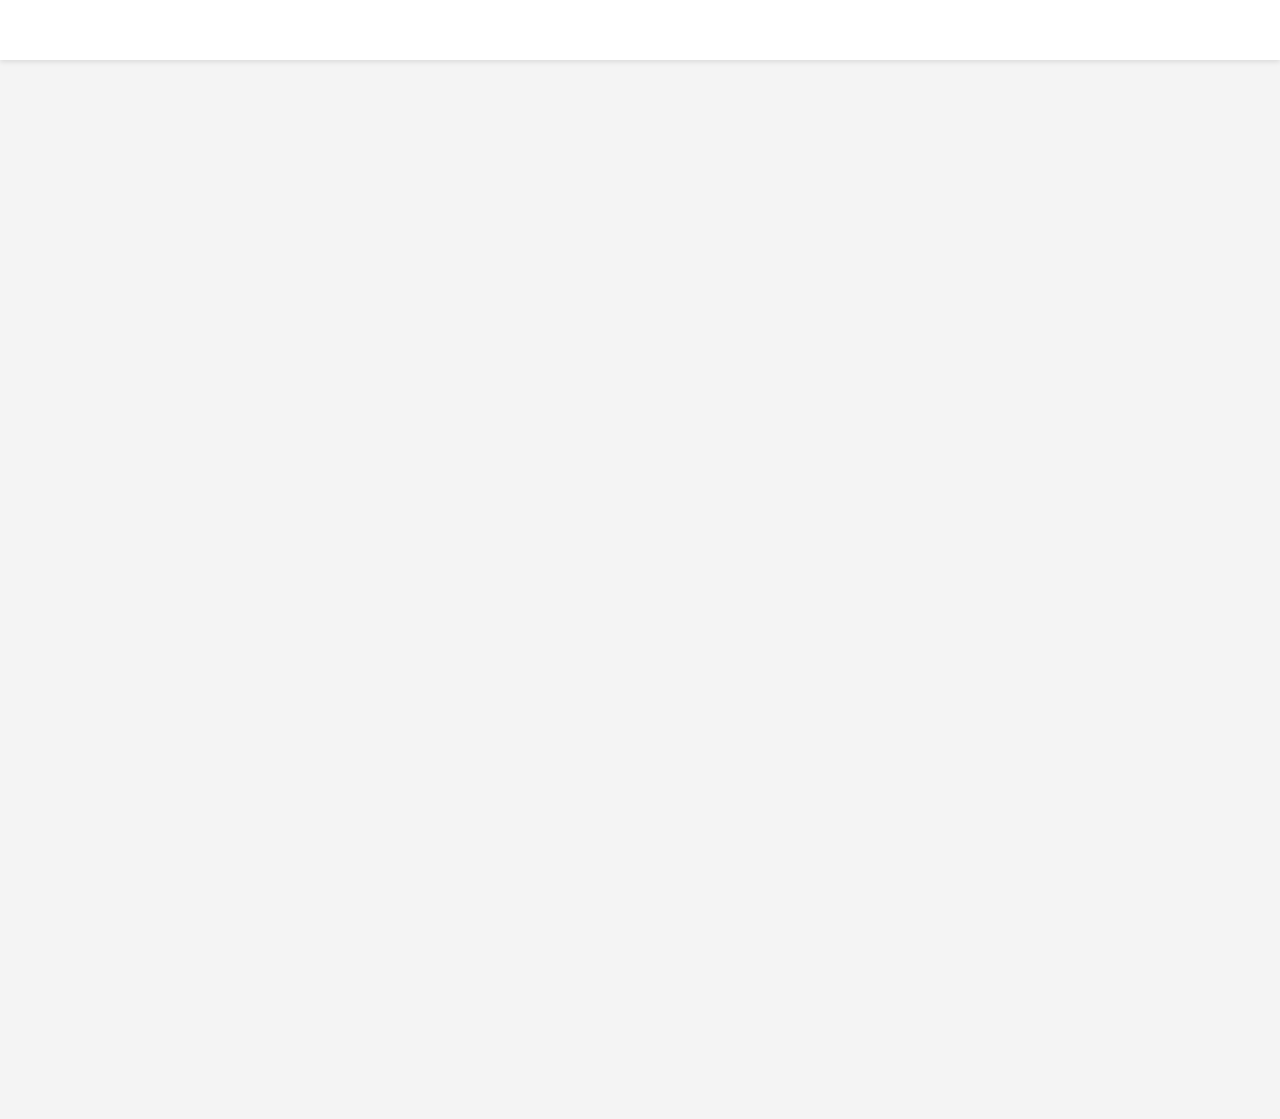
<file: index.html>
<!DOCTYPE html>
<html lang="en">
<head>
    <meta charset="UTF-8">
    <meta name="viewport" content="width=device-width, initial-scale=1.0">
        <link rel="stylesheet" href="css/styles.css">
        <!-- SEO Metadata for Pata Fundi -->
    <meta name="description" content="Pata Fundi connects you with trusted masons, electricians, plumbers, and other skilled trades people in your area. Fast, reliable, and vetted professionals for all your technical and repair needs.">
    <meta name="keywords" content="Pata Fundi, masons, electricians, plumbers, technical services, repair, Nairobi, Kenya, skilled trades, home services, vetted professionals">
    <meta name="author" content="Pata Fundi Team">
    <meta property="og:title" content="Pata Fundi - Find Trusted Skilled Trades People Near You">
    <meta property="og:description" content="Easily connect with reliable masons, electricians, plumbers, and more. Quality service, fast response, and peace of mind.">
    <meta property="og:type" content="website">
    <meta property="og:url" content="https://yourdomain.com/">
    <meta property="og:image" content="https://yourdomain.com/gallery/all.png">
    <meta name="twitter:card" content="summary_large_image">
    <meta name="twitter:title" content="Pata Fundi - Find Trusted Skilled Trades People Near You">
    <meta name="twitter:description" content="Connect with vetted professionals for all your technical and repair needs.">
    <meta name="twitter:image" content="https://yourdomain.com/gallery/all.png">
        <!-- Add to your <head> in all HTML files -->
<link href="https://fonts.googleapis.com/css2?family=Inter:wght@400;500;700&family=Montserrat:wght@700&display=swap" rel="stylesheet">
<link rel="icon" type="image/x-icon" href="gallery/employees.ico">
    <title>Home</title>
</head>
<body>
    <header class="site-header">
        <nav class="main-nav">
            <a href="index.html" class="nav-brand">Pata Fundi</a>
            <ul class="nav-links">
                <li><a href="projects.html">Projects</a></li>
                <li><a href="services.html">Services</a></li>
                 <li><a href="about.html">About</a></li>
                <li><a href="contact.html">Contact</a></li>
            </ul>
            <button class="menu-toggle" aria-label="Toggle navigation menu">☰</button>
        </nav>
    </header>

    <main class="content-wrapper">
        <section class="hero-section">
            <h1>Hello, Welcome to Pata Fundi</h1>
            <p>With just a scroll, you can find a competent mason, 
                electrician, plumber, or any other technical specialist near you.</p>
            <img src="gallery/all.png" alt="skills showcasd" width="600" height="400">
            <a href="contact.html" class="cta-button">Get In Touch</a>
        </section>
    </main>

    <footer class="site-footer">
        <p>&copy; 2025 My Portfolio. All rights reserved.</p>
    </footer>
    <script src="js/main.js"></script>

</body>
</html>
</file>
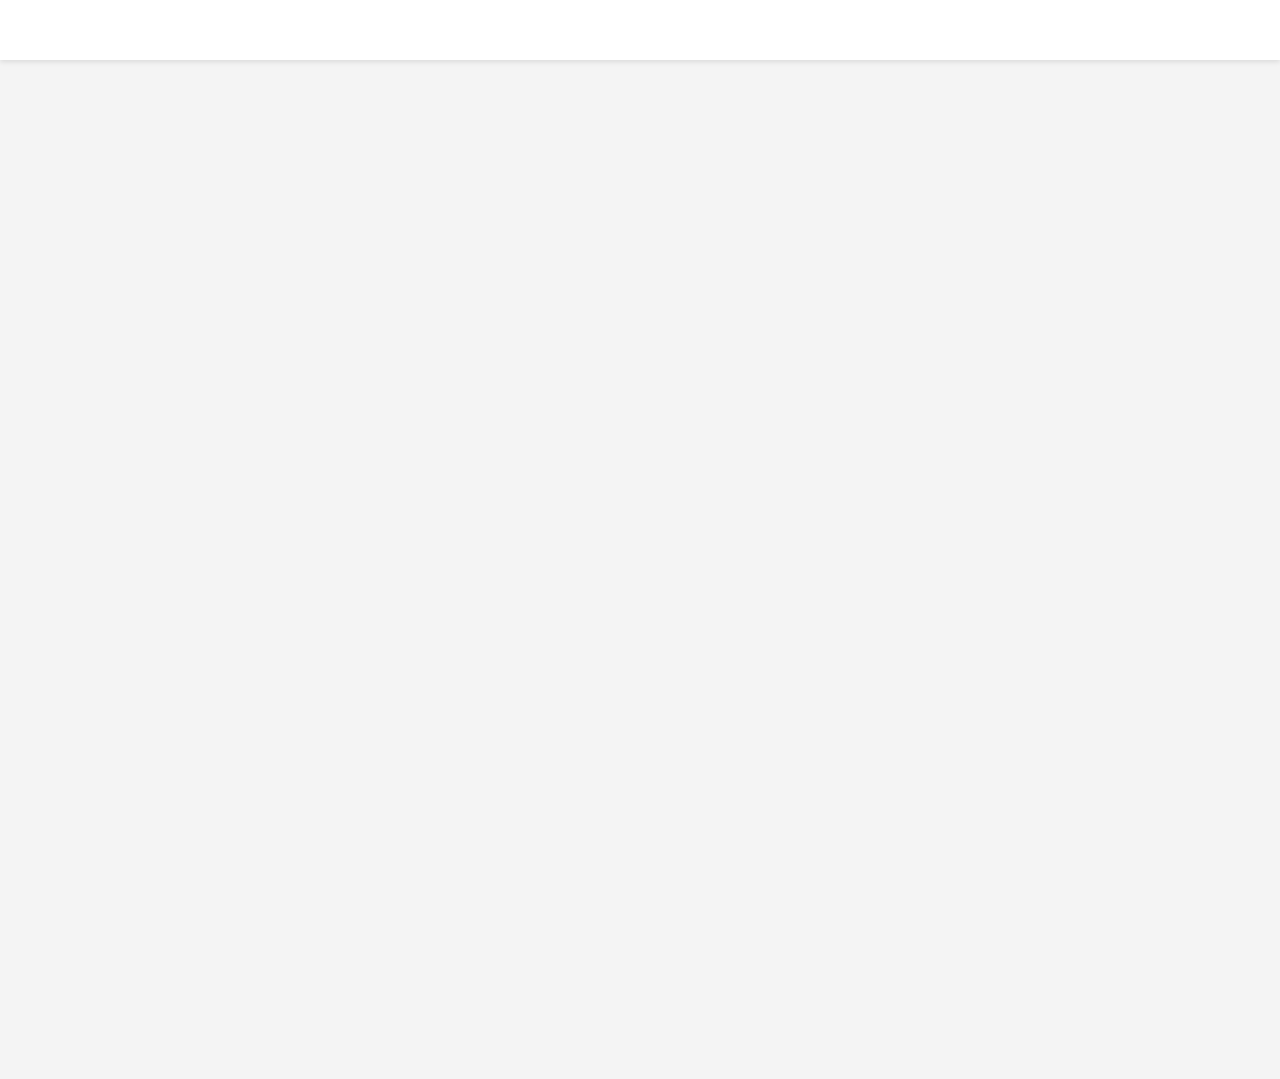
<file: about.html>
<!DOCTYPE html>
<html lang="en">
<head>
    <meta charset="UTF-8">
    <meta name="viewport" content="width=device-width, initial-scale=1.0">
    <title>About Us - Pata Fundi</title>
    <link rel="stylesheet" href="css/styles.css">
    <!-- Add to your <head> in all HTML files -->
<link href="https://fonts.googleapis.com/css2?family=Inter:wght@400;500;700&family=Montserrat:wght@700&display=swap" rel="stylesheet">
<link rel="icon" type="image/x-icon" href="gallery/employees.ico">
</head>
<body>
    <header class="site-header">
        <nav class="main-nav">
            <a href="index.html" class="nav-brand">Pata Fundi</a>
            <ul class="nav-links">
                <li><a href="index.html">Home</a></li>
                <li><a href="projects.html">Projects</a></li>
                <li><a href="services.html">Services</a></li>
                <li><a href="contact.html">Contact</a></li>
                
            </ul>
            <button class="menu-toggle" aria-label="Toggle navigation menu">☰</button>
        </nav>
    </header>

   <main class="content-wrapper">
    <section class="about-section">
        <h1>About Us</h1>
        <p>
            <strong>Pata Fundi</strong> is a trusted platform that connects you with skilled trades people—masons, electricians, plumbers, and more—right in your neighborhood.
        </p>
        <h2>Our Mission</h2>
        <p>
            To make it easy for anyone to find reliable, vetted professionals for all technical and repair needs, ensuring quality service and peace of mind.
        </p>
        <h2>Why Choose Us?</h2>
        <ul>
            <li>All professionals are carefully screened and verified.</li>
            <li>Fast response and easy booking process.</li>
            <li>Wide range of services for homes and businesses.</li>
            <li>Transparent pricing and customer support.</li>
        </ul>
        <h2>Our Story</h2>
        <p>
            Founded in 2025, Pata Fundi was born out of the need to simplify access to trusted trades people. We believe everyone deserves quality workmanship and honest service.
        </p>
        <h2>Contact Us</h2>
        <p>
            Have questions or feedback? <a href="contact.html">Reach out to us</a>—we’re here to help!
        </p>
    </section>
</main>

    <footer class="site-footer">
        <p>&copy; 2025 Pata Fundi. All rights reserved.</p>
    </footer>

    <script src="js/main.js"></script>

</body>
</html>
</file>
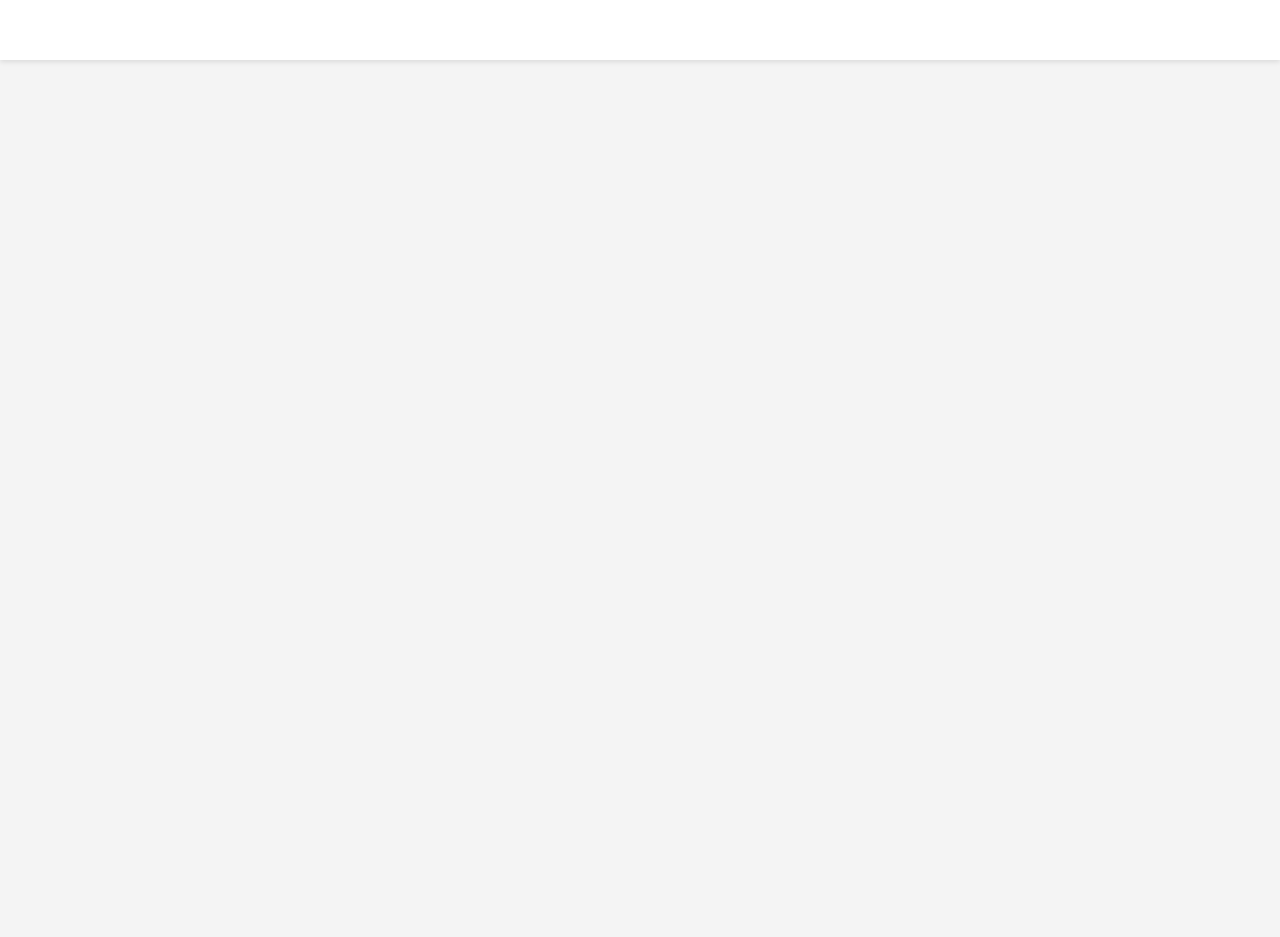
<file: contact.html>
<!DOCTYPE html>
<html lang="en">
<head>
    <meta charset="UTF-8">
    <meta name="viewport" content="width=device-width, initial-scale=1.0">
    <title>Contact Us - Pata Fundi</title>
    <link rel="stylesheet" href="css/styles.css">
    <!-- Add to your <head> in all HTML files -->
<link href="https://fonts.googleapis.com/css2?family=Inter:wght@400;500;700&family=Montserrat:wght@700&display=swap" rel="stylesheet">
<link rel="icon" type="image/x-icon" href="gallery/employees.ico">

</head>
<body>
    <header class="site-header">
        <nav class="main-nav">
            <a href="index.html" class="nav-brand">Pata Fundi</a>
            <ul class="nav-links">
                <li><a href="index.html">Home</a></li>
                <li><a href="projects.html">Projects</a></li>
                <li><a href="services.html">Services</a></li>
                <li><a href="about.html">About</a></li>
            </ul>
            <button class="menu-toggle" aria-label="Toggle navigation menu">☰</button>
        </nav>
    </header>

    <main class="content-wrapper">
        <section class="contact-section">
            <h1>Contact Us</h1>
            <p>If you have any questions or inquiries, feel free to reach out!</p>
            <form action="#" method="POST">
                <label for="name">Name:</label>
                <input type="text" id="name" name="name" required>

                <label for="email">Email:</label>
                <input type="email" id="email" name="email" required>

                <label for="message">Message:</label>
                <textarea id="message" name="message" rows="5" required></textarea>

                <button type="submit" class="cta-button">Send Message</button>
            </form>
        </section>
    </main>

    <footer class="site-footer">
        <p>&copy; 2025 Pata Fundi. All rights reserved.</p>
    </footer>
    <script src="js/main.js"></script>

</body>
</html>
</file>
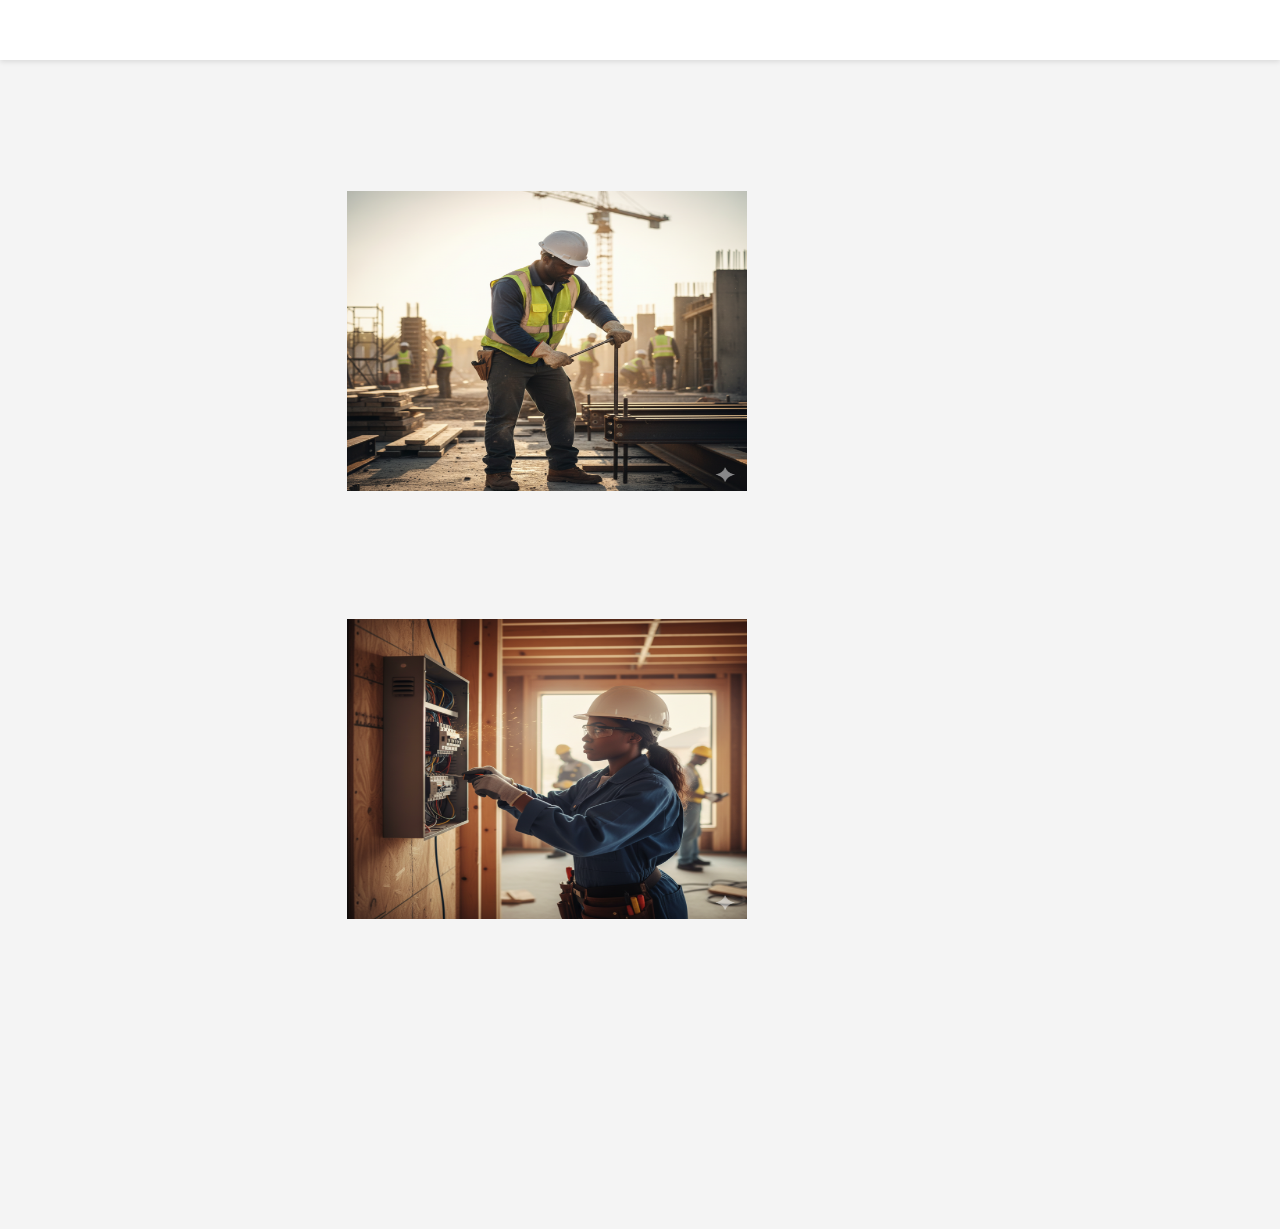
<file: projects.html>
<!DOCTYPE html>
<html lang="en">
<head>
    <meta charset="UTF-8">
    <meta name="viewport" content="width=device-width, initial-scale=1.0">
    <title>Projects - Pata Fundi</title>
    <link rel="stylesheet" href="css/styles.css">
    <!-- Add to your <head> in all HTML files -->
<link href="https://fonts.googleapis.com/css2?family=Inter:wght@400;500;700&family=Montserrat:wght@700&display=swap" rel="stylesheet">
<link rel="icon" type="image/x-icon" href="gallery/employees.ico">
</head>
<body>
    <header class="site-header">
        <nav class="main-nav">
            <a href="index.html" class="nav-brand">Pata Fundi</a>
            <ul class="nav-links">
                <li><a href="index.html">Home</a></li>
                <li><a href="services.html">Services</a></li>
                <li><a href="about.html">About</a></li>
                <li><a href="contact.html">Contact</a></li>
            </ul>
            <button class="menu-toggle" aria-label="Toggle navigation menu">☰</button>
        </nav>
    </header>

    <main class="content-wrapper">
       <section class="projects-section">
    <h1>Our Projects</h1>
    <p>Explore our diverse range of projects and see the quality of work we deliver.</p>
    <div class="project-list">
        <div class="project-item">
            <img src="gallery/construction.png" alt="Masonry Project" width="400" height="300">
            <h2>Residential Masonry</h2>
            <p>Completed brickwork for a family home in Nairobi. Durable and beautiful finish.</p>
        </div>
        <div class="project-item">
            <img src="gallery/electric_repair.png" alt="Electrical Installation" width="400" height="300">
            <h2>Office Electrical Installation</h2>
            <p>Full electrical wiring and lighting installation for a new office block.</p>
        </div>
        <!-- Add more projects as needed -->
    </div>
    <p><a href="contact.html" class="cta-button">Start Your Project With Us</a></p>
</section>
    </main>

    <footer class="site-footer">
        <p>&copy; 2025 Pata Fundi. All rights reserved.</p>
    </footer>
    <script src="js/main.js"></script>

</body>
</html>
</file>
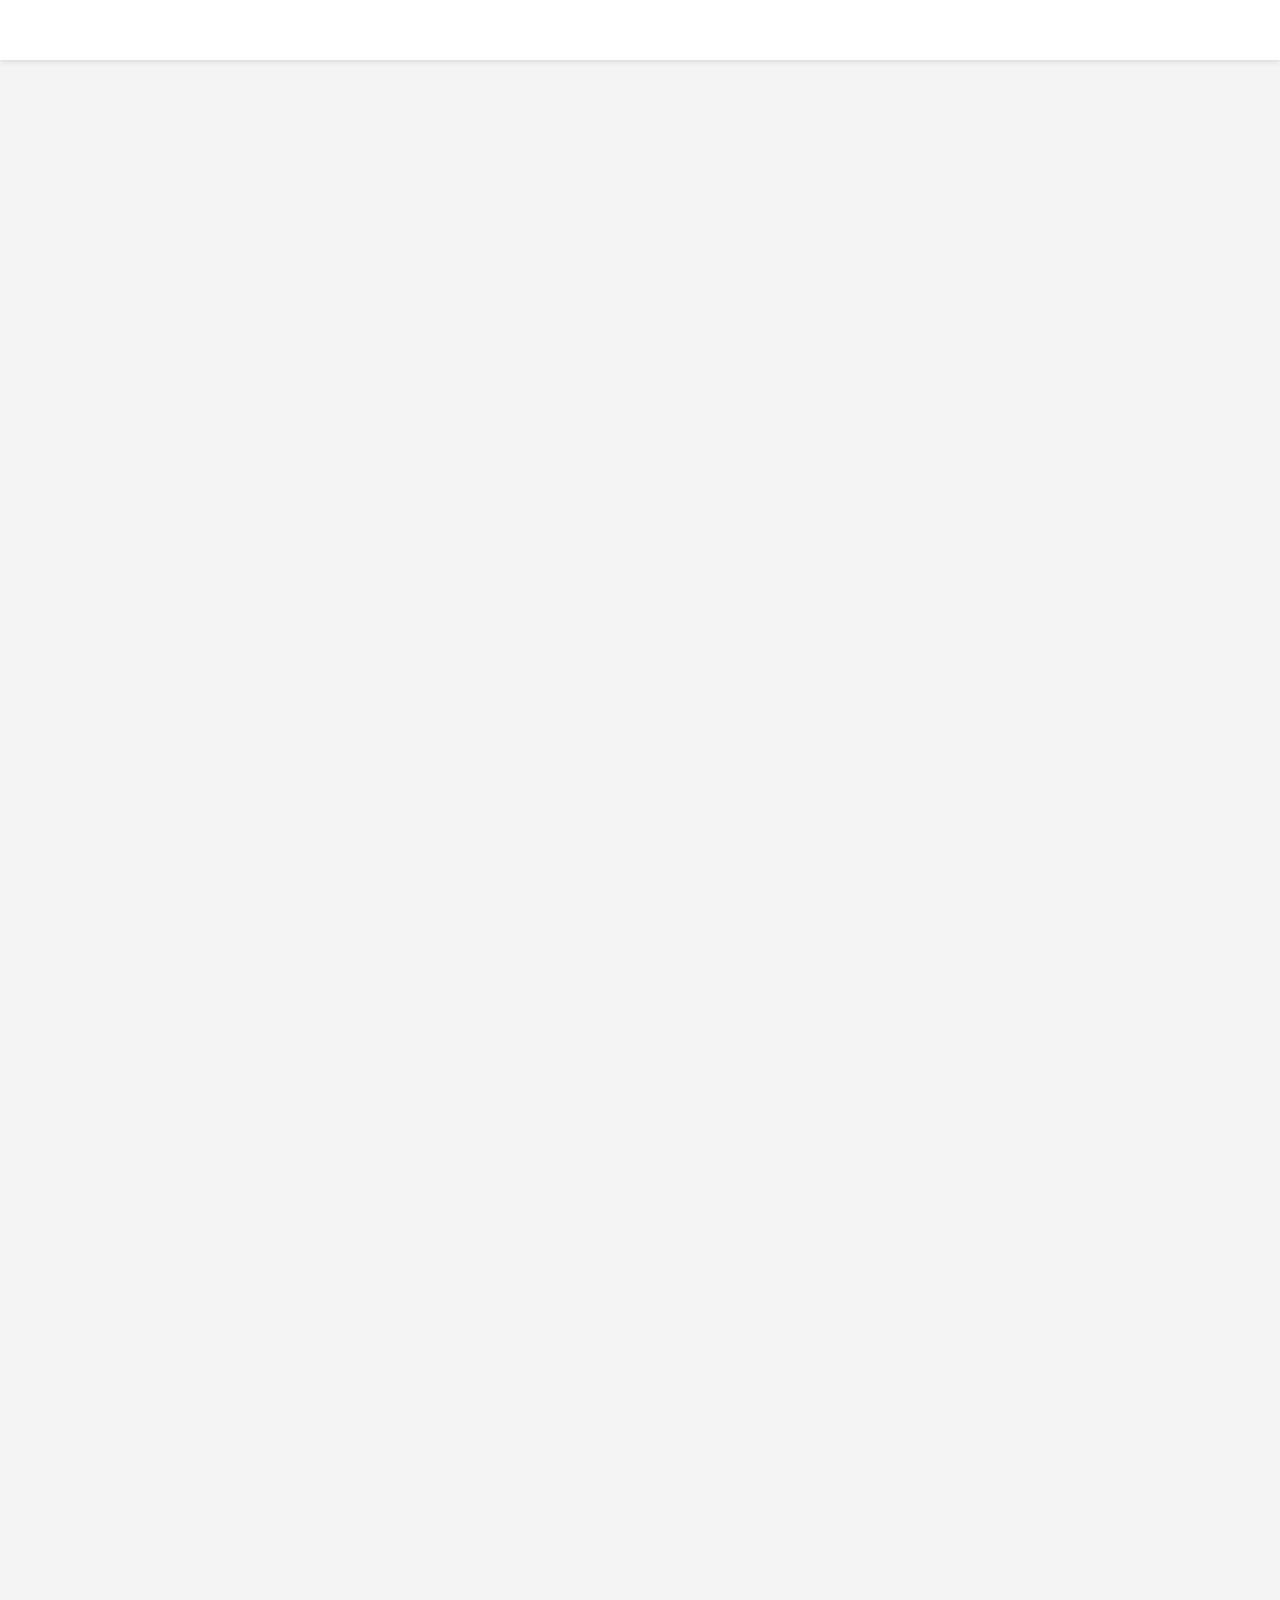
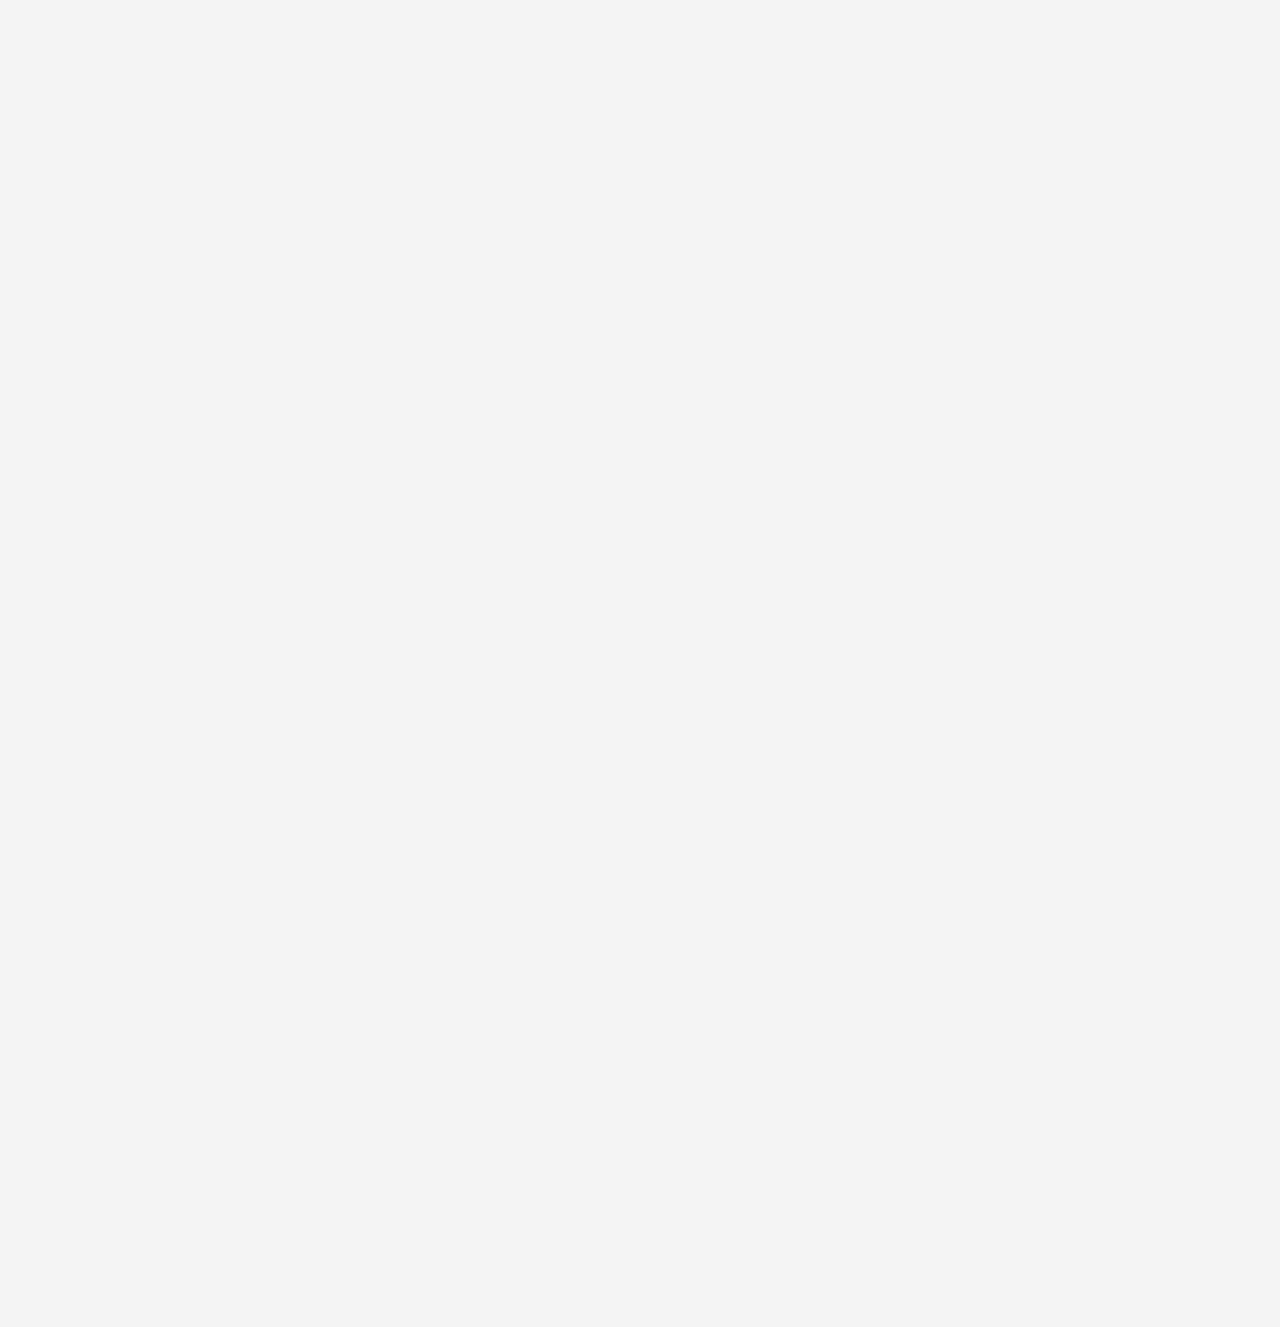
<file: services.html>
<!DOCTYPE html>
<html lang="en">
<head>
    <meta charset="UTF-8">
    <meta name="viewport" content="width=device-width, initial-scale=1.0">
    <title>Services - Pata Fundi</title>
    <link rel="stylesheet" href="css/styles.css">
    <!-- Add to your <head> in all HTML files -->
<link href="https://fonts.googleapis.com/css2?family=Inter:wght@400;500;700&family=Montserrat:wght@700&display=swap" rel="stylesheet">
<link rel="icon" type="image/x-icon" href="gallery/employees.ico">

</head>
<body>
    <header class="site-header">
        <nav class="main-nav">
            <a href="index.html" class="nav-brand">Pata Fundi</a>
            <ul class="nav-links">
                <li><a href="index.html">Home</a></li>
                <li><a href="projects.html">Projects</a></li>
                <li><a href="about.html">About</a></li>
                <li><a href="contact.html">Contact</a></li>
                
            </ul>
            <button class="menu-toggle" aria-label="Toggle navigation menu">☰</button>
        </nav>
    </header>

    <main class="content-wrapper">
        <section class="services-section">
            <h1>Our Services</h1>
            <p>We connect you with skilled trades people including masons, electricians, plumbers, and more.</p>
            <div class="service-list">
                <div class="service-item">
                    <h2>Masonry</h2>
                    <p>Expert bricklaying, stonework, and concrete services for your construction needs.</p>
                    <img src="gallery/construction.png" alt="Masonry work" width="300" height="200">
                </div>
                <div class="service-item">
                    <h2>Electrical</h2>
                    <p>Certified electricians for installations, repairs, and maintenance.</p>
                    <img src="gallery/electric_repair.png" alt="Electrical work" width="300" height="200">
                </div>
                <div class="service-item">
                    <h2>Computer repairs</h2>
                    <p>Professional computer repair services for all your tech needs.</p>
                    <img src="gallery/computer_repair.png" alt="Computer repairs" width="300" height="200">
                </div>
                <div class="service-item">
                    <h2>Phone repairs</h2>
                    <p>Expert phone repair services for all brands and models.</p>
                    <img src="gallery/phone_repair_man.png" alt="Phone repairs" width="300" height="200">
                </div>
            </div>
            <h3>How It Works</h3>
            <ul>
                <li>Request a service online or by phone.</li>
                <li>We match you with a qualified professional.</li>
                <li>Get the job done quickly and efficiently.</li>
            </ul>
            <p><strong>Why choose Pata Fundi?</strong> All our professionals are vetted, reliable, and ready to help. <a href="contact.html">Contact us</a> to get started!</p>
        </section>
    </main>

    <footer class="site-footer">
        <p>&copy; 2025 Pata Fundi. All rights reserved.</p>
    </footer>
    <script src="js/main.js"></script>
</body>
</html>
</file>
<file: css/styles.css>
:root {
    --primary-color: #3498db;
    --background-color: #f4f4f4;
    --text-color: #222;
    --accent-color: #0077b6;
    --button-hover: #023e8a;
    --card-bg: #fff;
    --shadow: 0 2px 16px rgba(0,0,0,0.07);
    --heading-font: 'Montserrat', Arial, sans-serif;
    --body-font: 'Inter', Arial, sans-serif;
}

body {
    font-family: var(--body-font);
    margin: 0;
    padding: 0;
    background-color: var(--background-color);
    color: var(--text-color);
    font-size: 0.97rem;
    font-weight: 400;
    letter-spacing: 0.01em;
    line-height: 1.7;
}

.content-wrapper {
    max-width: 900px;
    margin: 0 auto;
    padding: 1rem;
    min-height: 80vh;
    display: flex;
    flex-direction: column;
    align-items: center;
    width: 100%;
    box-sizing: border-box;
}

/* --- Header & Navigation --- */
.site-header {
    background-color: #fff;
    box-shadow: 0 2px 5px rgba(0,0,0,0.1);
    padding: 0.5rem 0;
    width: 100%;
    position: relative;
    box-sizing: border-box;
    left: 0;
    transform: none;
}

.main-nav {
    display: flex;
    justify-content: space-between;
    align-items: center;
    flex-wrap: wrap;
    padding: 0 1rem;
    position: relative;
    width: 100%;
    box-sizing: border-box;
}

.nav-brand {
    font-family: var(--heading-font);
    font-weight: 700;
    font-size: 1.6rem;
    color: var(--primary-color);
    text-decoration: none;
    letter-spacing: 0.04em;
    opacity: 0;
    transform: translateY(-20px);
    animation: fadeInUp 1.5s cubic-bezier(0.23, 1, 0.32, 1) forwards 0.2s;
    text-shadow: 0 2px 8px rgba(52,152,219,0.07);
}

.nav-links {
    display: flex;
    gap: 1.2rem;
    margin: 0;
    padding: 0;
    list-style: none;
}

.nav-links li {
    list-style: none;
    margin: 0;
    padding: 0;
}

.nav-links li a {
    font-family: var(--body-font);
    text-decoration: none;
    color: var(--text-color);
    padding: 0.5rem 1rem;
    font-weight: 500;
    font-size: 0.97rem;
    border-radius: 4px;
    transition: color 0.3s, background 0.2s;
    opacity: 0;
    transform: translateY(-20px);
    animation: fadeInUp 1.5s cubic-bezier(0.23, 1, 0.32, 1) forwards 0.4s;
}

.nav-links li a:hover {
    color: var(--primary-color);
    background: #eaf6fb;
}

.menu-toggle {
    display: none;
    position: absolute;
    right: 1rem;
    top: 50%;
    transform: translateY(-50%);
    background: none;
    border: none;
    font-size: 2rem;
    color: var(--primary-color);
    cursor: pointer;
    z-index: 10;
    opacity: 0;
    animation: fadeIn 1.5s cubic-bezier(0.23, 1, 0.32, 1) forwards 0.6s;
}

/* --- Hero & Section Animations --- */
.hero-section,
.services-section,
.contact-section,
.about-section {
    width: 100%;
    max-width: 600px;
    background: var(--card-bg);
    border-radius: 12px;
    box-shadow: var(--shadow);
    margin: 2rem auto;
    padding: 2rem 1rem;
    text-align: center;
    opacity: 0;
    transform: translateY(30px);
    animation: fadeInUp 1.7s cubic-bezier(0.23, 1, 0.32, 1) forwards 0.2s;
    box-sizing: border-box;
}

.hero-section img,
.service-item img,
.about-section img {
    max-width: 100%;
    height: auto;
    border-radius: 8px;
    margin: 1rem 0;
    opacity: 0;
    transform: scale(0.95) rotate(-2deg);
    transition: opacity 1.7s cubic-bezier(0.23, 1, 0.32, 1), transform 1.7s cubic-bezier(0.23, 1, 0.32, 1);
    box-shadow: 0 4px 24px rgba(52,152,219,0.08);
}

img.visible {
    opacity: 1 !important;
    transform: scale(1) rotate(0deg) !important;
}

h1, h2, h3, p, ul, label {
    opacity: 0;
    transform: translateY(20px);
    animation: fadeInUp 1.5s cubic-bezier(0.23, 1, 0.32, 1) forwards;
}

h1, .about-section h1 {
    font-family: var(--heading-font);
    font-size: 1.5rem;
    font-weight: 700;
    color: var(--primary-color);
    margin-bottom: 1rem;
    letter-spacing: 0.03em;
    animation-delay: 0.2s;
    text-shadow: 0 2px 8px rgba(52,152,219,0.07);
}

h2, .about-section h2 {
    font-family: var(--heading-font);
    font-size: 1.1rem;
    font-weight: 700;
    color: var(--accent-color);
    margin-top: 2rem;
    margin-bottom: 0.5rem;
    letter-spacing: 0.02em;
    animation-delay: 0.3s;
}

h3 {
    font-family: var(--heading-font);
    font-size: 0.97rem;
    font-weight: 600;
    color: var(--primary-color);
    margin-top: 1.5rem;
    margin-bottom: 0.5rem;
    animation-delay: 0.3s;
}

p, ul, label {
    font-family: var(--body-font);
    font-size: 0.97rem;
    color: var(--text-color);
    margin-bottom: 1rem;
    line-height: 1.7;
    animation-delay: 0.4s;
}

ul {
    margin-left: 1.5rem;
    margin-bottom: 1rem;
    color: #555;
}

ul li, .about-section ul li {
    margin-bottom: 0.5rem;
    list-style: disc inside;
    opacity: 0;
    transform: translateY(20px);
    animation: fadeInUp 1.5s cubic-bezier(0.23, 1, 0.32, 1) forwards 0.5s;
    font-family: var(--body-font);
    font-size: 0.95rem;
}

a {
    color: var(--primary-color);
    text-decoration: underline;
    transition: color 0.2s;
    font-weight: 500;
}

a:hover {
    color: var(--accent-color);
}

/* --- Services Grid --- */
.service-list {
    display: flex;
    flex-wrap: wrap;
    gap: 2rem;
    justify-content: center;
    margin: 2rem 0;
    width: 100%;
    box-sizing: border-box;
}

.service-item {
    background: var(--card-bg);
    border-radius: 10px;
    box-shadow: var(--shadow);
    padding: 1.5rem;
    flex: 1 1 300px;
    max-width: 320px;
    text-align: center;
    transition: box-shadow 0.3s, transform 0.3s;
    opacity: 0;
    transform: translateY(30px) scale(0.97);
    animation: fadeInUp 1.7s cubic-bezier(0.23, 1, 0.32, 1) forwards;
    box-sizing: border-box;
}

.service-item:hover {
    box-shadow: 0 4px 24px rgba(52,152,219,0.15);
    transform: scale(1.03);
}

.service-item h2 {
    color: var(--primary-color);
    margin-bottom: 0.5rem;
    animation-delay: 0.3s;
}

.service-item p {
    color: #555;
    animation-delay: 0.4s;
}

/* --- Contact Form --- */
.contact-section form {
    display: flex;
    flex-direction: column;
    gap: 1.2rem;
}

.contact-section label {
    font-weight: 500;
    color: #2d3a4b;
    margin-bottom: 0.3rem;
    font-size: 0.97rem;
}

.contact-section input,
.contact-section textarea {
    font-family: var(--body-font);
    padding: 0.75rem 1rem;
    border: 1px solid #cfd8dc;
    border-radius: 6px;
    font-size: 0.97rem;
    background: #f7fafc;
    transition: border 0.2s, box-shadow 0.2s;
    box-sizing: border-box;
}

.contact-section input:focus,
.contact-section textarea:focus {
    border-color: var(--primary-color);
    outline: none;
    background: #fff;
    box-shadow: 0 0 0 2px #90e0ef;
}

/* --- Button Animation --- */
.cta-button,
button[type="submit"] {
    font-family: var(--heading-font);
    background: var(--accent-color);
    color: #fff;
    border: none;
    padding: 0.8rem 1.7rem;
    border-radius: 6px;
    font-size: 1rem;
    font-weight: 700;
    cursor: pointer;
    text-decoration: none;
    margin-top: 1rem;
    transition: background 0.2s, transform 0.2s, box-shadow 0.2s;
    opacity: 0;
    transform: scale(0.95);
    animation: fadeInUp 1.5s cubic-bezier(0.23, 1, 0.32, 1) forwards 0.5s;
    box-shadow: 0 2px 8px rgba(0,119,182,0.08);
}

.cta-button:hover,
button[type="submit"]:hover {
    background: var(--button-hover);
    transform: scale(1.05);
    box-shadow: 0 4px 16px rgba(0,119,182,0.12);
}

button:active,
.cta-button:active {
    background: #90e0ef;
    transform: scale(0.97);
}

/* --- Success Animation for Form --- */
.form-success {
    animation: popFade 1.2s cubic-bezier(0.23, 1, 0.32, 1) forwards;
    color: var(--primary-color);
    font-family: var(--heading-font);
    font-weight: bold;
    margin-top: 1rem;
    font-size: 1rem;
    letter-spacing: 0.02em;
}

/* --- Footer --- */
.site-footer {
    text-align: center;
    padding: 2rem 1rem;
    background: linear-gradient(90deg, #0077b6 0%, #3498db 100%);
    color: #fff;
    margin-top: 2rem;
    opacity: 0;
    animation: fadeIn 1.5s cubic-bezier(0.23, 1, 0.32, 1) forwards 1s;
    font-family: var(--body-font);
    font-size: 1.08rem;
    letter-spacing: 0.01em;
    border-top-left-radius: 16px;
    border-top-right-radius: 16px;
    box-shadow: 0 -2px 16px rgba(52,152,219,0.12);
    width: 100%;
    position: relative;
    left: 0;
    transform: none;
    box-sizing: border-box;
}

.site-footer p {
    margin: 0;
    font-weight: 500;
    letter-spacing: 0.03em;
}

/* --- About Section Styles & Animations --- */
.about-section {
    width: 100%;
    max-width: 600px;
    background: var(--card-bg);
    border-radius: 12px;
    box-shadow: var(--shadow);
    margin: 2rem auto;
    padding: 2rem 1rem;
    text-align: left;
    opacity: 0;
    transform: translateY(30px);
    animation: fadeInUp 1.7s cubic-bezier(0.23, 1, 0.32, 1) forwards 0.2s;
    box-sizing: border-box;
}

.about-section h1,
.about-section h2,
.about-section p,
.about-section ul {
    opacity: 0;
    transform: translateY(20px);
    animation: fadeInUp 1.5s cubic-bezier(0.23, 1, 0.32, 1) forwards;
}

.about-section h1 { animation-delay: 0.2s; }
.about-section h2 { animation-delay: 0.3s; }
.about-section p,
.about-section ul { animation-delay: 0.4s; }

.about-section ul li {
    margin-bottom: 0.5rem;
    list-style: disc inside;
    opacity: 0;
    transform: translateY(20px);
    animation: fadeInUp 1.5s cubic-bezier(0.23, 1, 0.32, 1) forwards 0.5s;
    font-family: var(--body-font);
    font-size: 0.95rem;
}

.about-section a {
    color: var(--primary-color);
    text-decoration: underline;
    transition: color 0.2s;
    font-weight: 500;
}

.about-section a:hover {
    color: var(--accent-color);
}

/* --- Animations --- */
@keyframes fadeInUp {
    0% {
        opacity: 0;
        transform: translateY(40px);
    }
    60% {
        opacity: 0.7;
        transform: translateY(10px);
    }
    100% {
        opacity: 1;
        transform: translateY(0);
    }
}
@keyframes fadeIn {
    to {
        opacity: 1;
    }
}
@keyframes popFade {
    0% { opacity: 0; transform: scale(0.8);}
    60% { opacity: 1; transform: scale(1.1);}
    100% { opacity: 1; transform: scale(1);}
}

/* --- Responsive Layout for Mobile --- */
@media (max-width: 1100px) {
    .content-wrapper {
        max-width: 100vw;
        padding: 0.5rem;
    }
}

@media (max-width: 900px) {
    .hero-section,
    .services-section,
    .contact-section,
    .about-section {
        max-width: 98vw;
        padding: 1rem 0.5rem;
        margin: 1rem 0;
    }
    .service-list {
        gap: 1.2rem;
    }
}

@media (max-width: 700px) {
    .main-nav {
        flex-direction: row;
        align-items: flex-start;
    }
    .nav-links {
        flex-direction: column;
        gap: 0.5rem;
        width: 100%;
        display: none;
        padding: 1rem 0;
        background: #fff;
        position: absolute;
        top: 100%;
        left: 0;
        box-shadow: 0 2px 8px rgba(0,0,0,0.07);
        z-index: 9;
    }
    .nav-links.active {
        display: flex;
    }
    .menu-toggle {
        display: inline-block;
    }
    .service-list {
        flex-direction: column;
        gap: 1rem;
        align-items: center;
        width: 100%;
    }
    .service-item {
        max-width: 100%;
        width: 100%;
        margin: 0 auto;
    }
    .about-section {
        padding: 1rem 0.5rem;
        margin: 1rem 0;
        max-width: 100%;
    }
    .site-footer,
    .site-header {
        font-size: 1rem;
        padding: 1.2rem 0.5rem;
        border-top-left-radius: 10px;
        border-top-right-radius: 10px;
        left: 0;
        transform: none;
        width: 100%;
        box-sizing: border-box;
    }
}

@media (max-width: 600px) {
    .contact-section {
        padding: 1rem 0.2rem;
    }
    .site-footer,
    .site-header {
        font-size: 0.95rem;
        padding: 1rem 0.2rem;
    }
}
</file>
